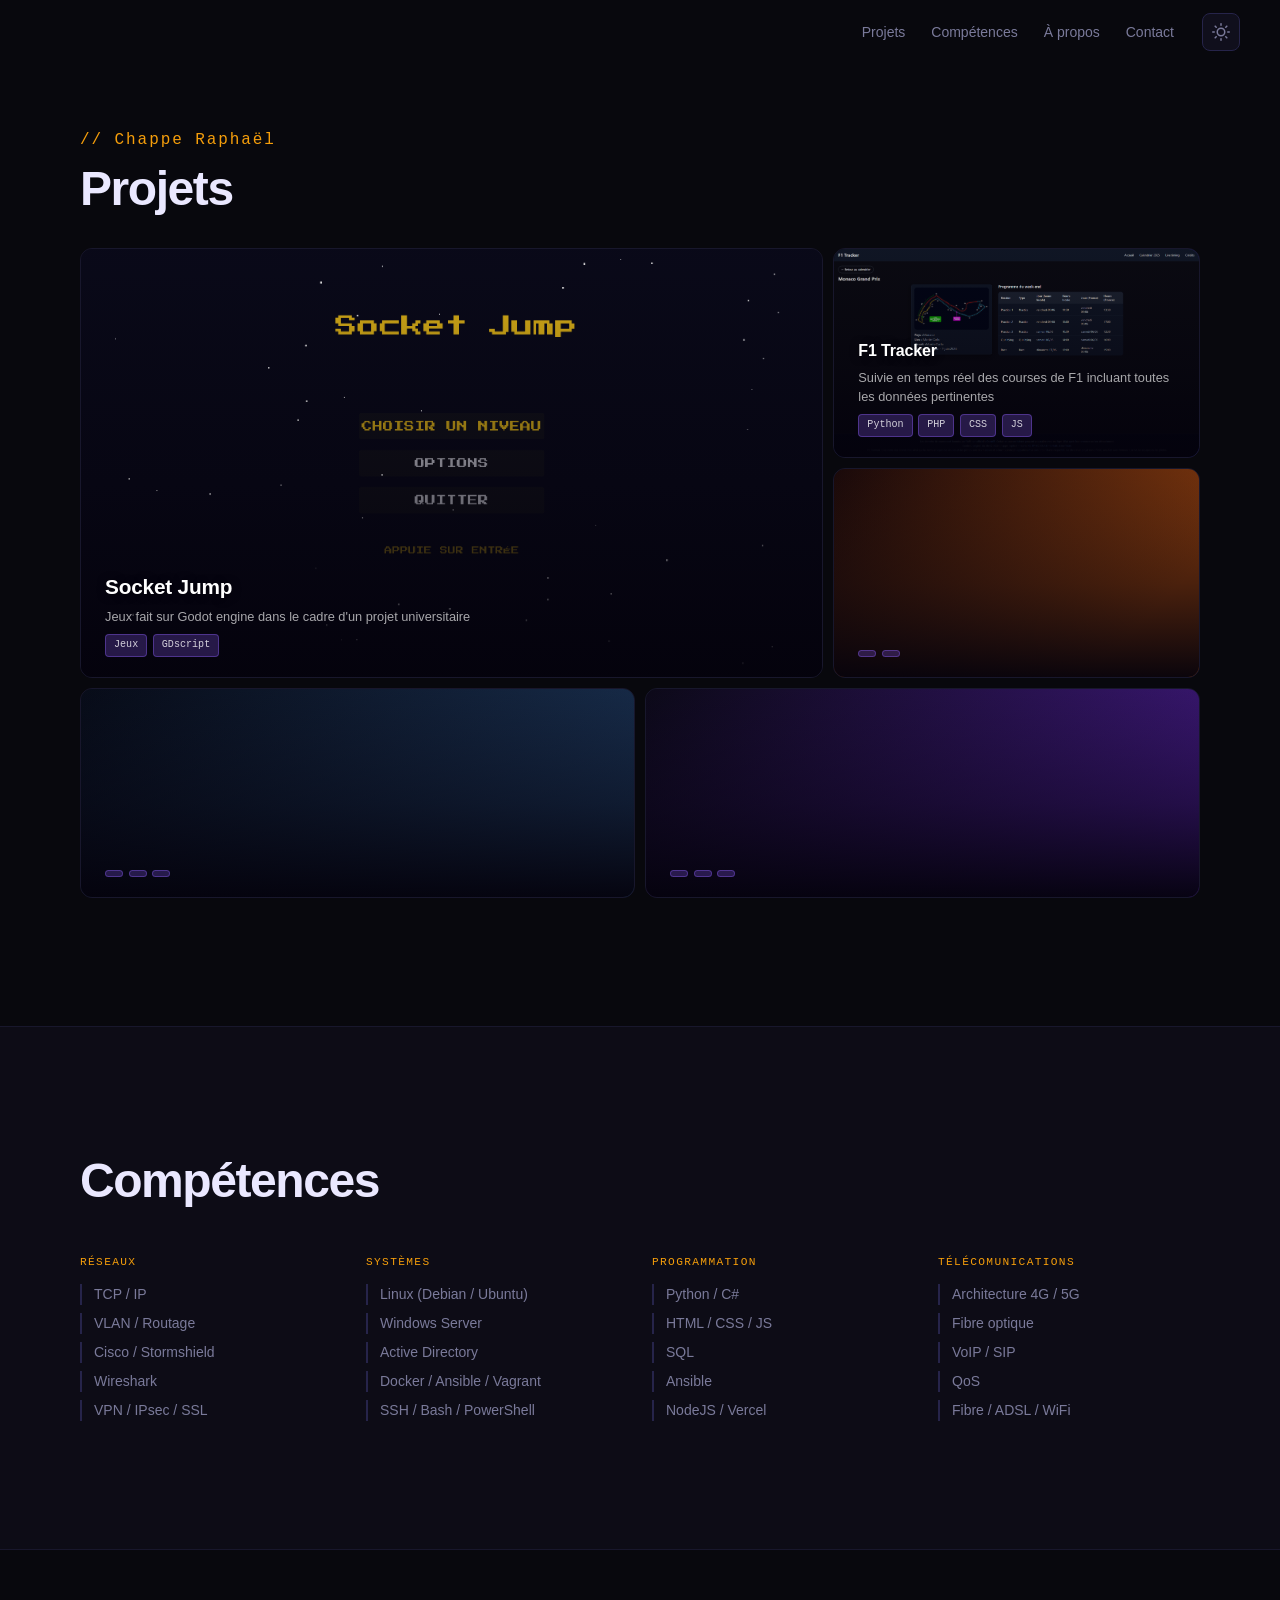
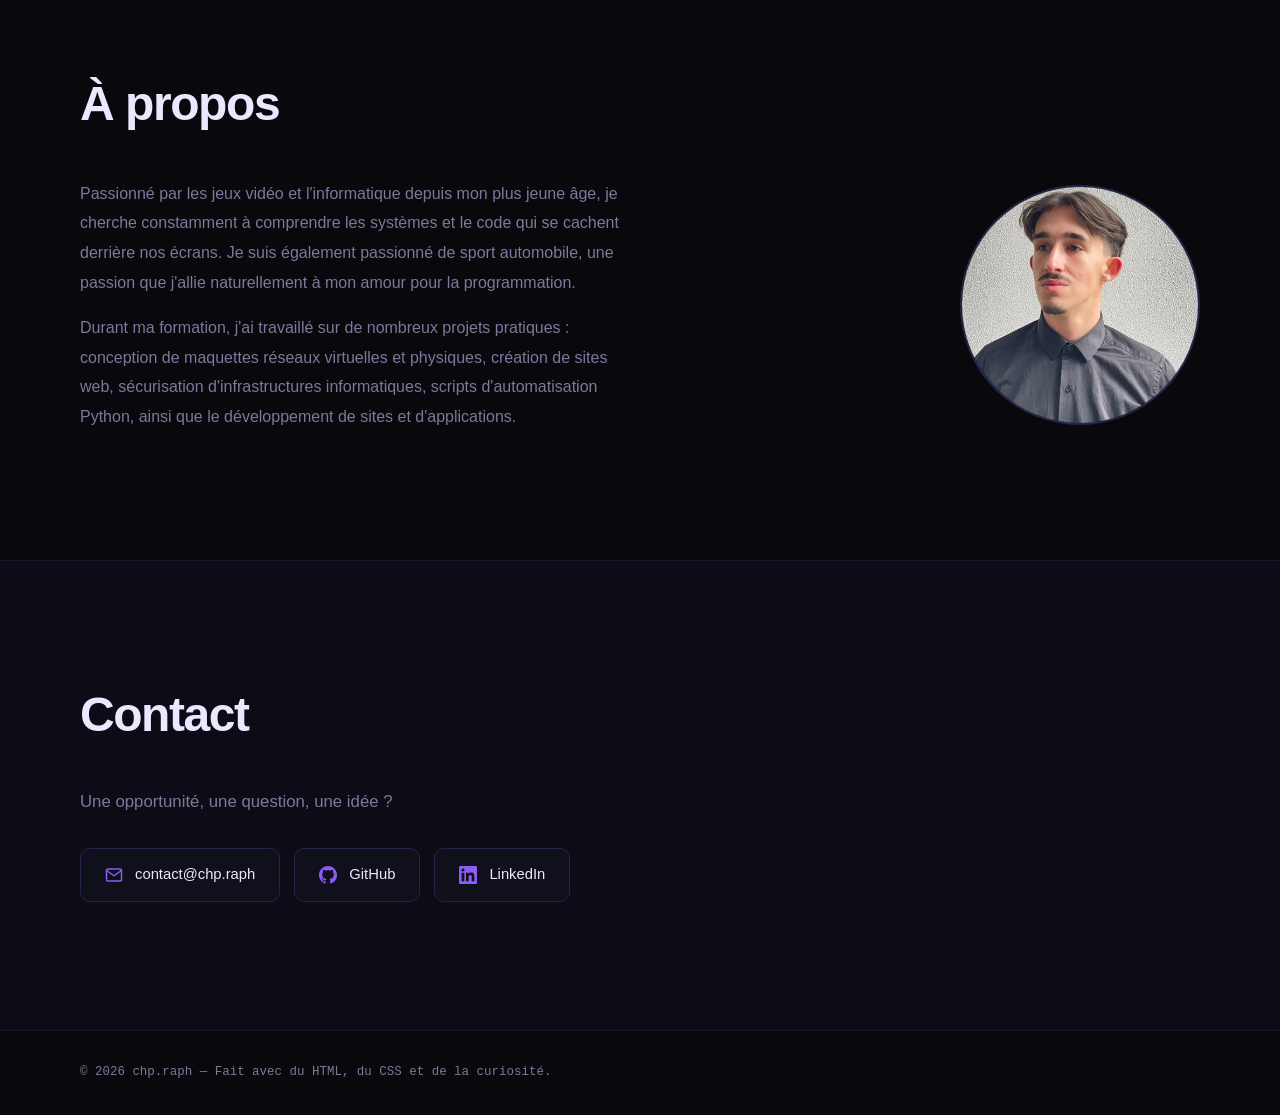
<file: index.html>
<!DOCTYPE html>
<html lang="fr">
<head>
  <meta charset="UTF-8">
  <meta name="viewport" content="width=device-width, initial-scale=1.0">
  <meta name="description" content="Portfolio de Raphaël Chappe. Découvrez mes projets, compétences et coordonnées.">
  <meta http-equiv="Content-Security-Policy" content="
    default-src 'none';
    style-src  'self' https://fonts.googleapis.com;
    font-src   https://fonts.gstatic.com;
    img-src    'self';
    base-uri   'none';
  ">

  <title>chp.raph</title>
  <link rel="icon" type="image/png" href="assets/img/logo.png">
  <!-- Polices -->
  <link rel="preconnect" href="https://fonts.googleapis.com">
  <link rel="preconnect" href="https://fonts.gstatic.com" crossorigin>
  <link href="https://fonts.googleapis.com/css2?family=Chakra+Petch:wght@600;700&family=DM+Sans:wght@300;400;500&family=JetBrains+Mono:wght@400;500&display=swap" rel="stylesheet">

  <link rel="stylesheet" href="assets/css/themes.css">
  <link rel="stylesheet" href="assets/css/style.css">
</head>

<body>

  <input type="checkbox" id="theme-toggle" class="theme-checkbox" aria-label="Basculer le thème clair / sombre">

  <!-- ==============================
       HEADER
       ============================== -->
  <header class="site-header">
    <nav class="nav" aria-label="Navigation principale">

      <ul class="nav-links" role="list">
        <li><a href="#projets">Projets</a></li>
        <li><a href="#competences">Compétences</a></li>
        <li><a href="#a-propos">À propos</a></li>
        <li><a href="#contact">Contact</a></li>
      </ul>

      <label
        for="theme-toggle"
        class="theme-toggle"
        aria-label="Basculer le thème clair / sombre"
      >
        <!-- Icône soleil — affiché en mode sombre -->
        <span class="theme-icon theme-icon--sun" aria-hidden="true">
          <svg xmlns="http://www.w3.org/2000/svg" width="18" height="18" viewBox="0 0 24 24" fill="none"
               stroke="currentColor" stroke-width="2" stroke-linecap="round" stroke-linejoin="round">
            <circle cx="12" cy="12" r="5"/>
            <line x1="12" y1="1" x2="12" y2="3"/>
            <line x1="12" y1="21" x2="12" y2="23"/>
            <line x1="4.22" y1="4.22" x2="5.64" y2="5.64"/>
            <line x1="18.36" y1="18.36" x2="19.78" y2="19.78"/>
            <line x1="1" y1="12" x2="3" y2="12"/>
            <line x1="21" y1="12" x2="23" y2="12"/>
            <line x1="4.22" y1="19.78" x2="5.64" y2="18.36"/>
            <line x1="18.36" y1="5.64" x2="19.78" y2="4.22"/>
          </svg>
        </span>
        <!-- Icône lune — affiché en mode clair -->
        <span class="theme-icon theme-icon--moon" aria-hidden="true">
          <svg xmlns="http://www.w3.org/2000/svg" width="18" height="18" viewBox="0 0 24 24" fill="none"
               stroke="currentColor" stroke-width="2" stroke-linecap="round" stroke-linejoin="round">
            <path d="M21 12.79A9 9 0 1 1 11.21 3 7 7 0 0 0 21 12.79z"/>
          </svg>
        </span>
      </label>

    </nav>
  </header>

  <main>

    <!-- ==============================
         PROJETS — première section
         ============================== -->
    <section id="projets" class="section section--projects" aria-labelledby="projets-title">
      <div class="container">
        <header class="projects-intro reveal">
          <div class="projects-intro-left">
            <span class="section-label">// Chappe Raphaël</span>
            <h1 id="projets-title" class="section-title">Projets</h1>
          </div>
        </header>

        <div class="projects-grid" id="projectsGrid" aria-label="Liste des projets">

          <a class="project-card" href="games/socket-jump.html" target="_blank" rel="noopener noreferrer" aria-label="Jouer à Socket Jump (ouvre dans un nouvel onglet)">
            <figure class="project-card-image">
              <img src="assets/img/Socket_Jump.png" alt="Socket Jump" loading="lazy" width="400" height="225"> 
            </figure>
            <div class="project-card-body">
              <h3 class="project-card-title">Socket Jump</h3>
              <p class="project-card-description">Jeux fait sur Godot engine dans le cadre d'un projet universitaire</p>
              <ul class="project-tags" role="list">
                <li class="tag">Jeux</li>
                <li class="tag">GDscript</li>
              </ul>
            </div>
          </a>

          <a class="project-card" href="https://f1tracker.chpraph.fr" target="_blank" rel="noopener noreferrer" aria-label="Voir F1 Tracker (ouvre dans un nouvel onglet)">
            <figure class="project-card-image">
              <img src="assets/img/F1_Tracker.png" alt="F1 Tracker" loading="lazy" width="400" height="225">
            </figure>
            <div class="project-card-body">
              <h3 class="project-card-title">F1 Tracker</h3>
              <p class="project-card-description">Suivie en temps réel des courses de F1 incluant toutes les données pertinentes</p>
              <ul class="project-tags" role="list">
                <li class="tag">Python</li>
                <li class="tag">PHP</li>
                <li class="tag">CSS</li>
                <li class="tag">JS</li>
              </ul>
            </div>
          </a>

          <article class="project-card">
            <figure class="project-card-image"></figure>
            <div class="project-card-body">
              <h3 class="project-card-title"></h3>
              <p class="project-card-description"></p>
              <ul class="project-tags" role="list">
                <li class="tag"></li>
                <li class="tag"></li>
              </ul>
            </div>
          </article>

          <article class="project-card">
            <figure class="project-card-image"></figure>
            <div class="project-card-body">
              <h3 class="project-card-title"></h3>
              <p class="project-card-description"></p>
              <ul class="project-tags" role="list">
                <li class="tag"></li>
                <li class="tag"></li>
                <li class="tag"></li>
              </ul>
            </div>
          </article>

          <article class="project-card">
            <figure class="project-card-image"></figure>
            <div class="project-card-body">
              <h3 class="project-card-title"></h3>
              <p class="project-card-description"></p>
              <ul class="project-tags" role="list">
                <li class="tag"></li>
                <li class="tag"></li>
                <li class="tag"></li>
              </ul>
            </div>
          </article>

        </div>
      </div>
    </section>

    <!-- ==============================
         COMPÉTENCES
         ============================== -->
    <section id="competences" class="section section--skills" aria-labelledby="competences-title">
      <div class="container">
        <header class="section-header reveal">
 
          <h2 id="competences-title" class="section-title">Compétences</h2>
        </header>

        <div class="skills-grid">
          <article class="skill-category reveal">
            <h3 class="skill-category-title">Réseaux</h3>
            <ul class="skill-list" role="list">
              <li>TCP / IP</li>
              <li>VLAN / Routage</li>
              <li>Cisco / Stormshield</li>
              <li>Wireshark</li>
              <li>VPN / IPsec / SSL</li>

            </ul>
          </article>

          <article class="skill-category reveal">
            <h3 class="skill-category-title">Systèmes</h3>
            <ul class="skill-list" role="list">
              <li>Linux (Debian / Ubuntu)</li>
              <li>Windows Server</li>
              <li>Active Directory</li>
              <li>Docker / Ansible / Vagrant</li>
              <li>SSH / Bash / PowerShell</li>
            </ul>
          </article>

          <article class="skill-category reveal">
            <h3 class="skill-category-title">Programmation</h3>
            <ul class="skill-list" role="list">
              <li>Python / C# </li>
              <li>HTML / CSS / JS</li>
              <li>SQL</li>
              <li>Ansible</li>
              <li>NodeJS / Vercel</li>
            </ul>
          </article>

          <article class="skill-category reveal">
            <h3 class="skill-category-title">Télécomunications</h3>
            <ul class="skill-list" role="list">
              <li>Architecture 4G / 5G</li>
              <li>Fibre optique</li>
              <li>VoIP / SIP</li>
              <li>QoS</li>
              <li>Fibre / ADSL / WiFi</li>
            </ul>
          </article>
        </div>
      </div>
    </section>

    <!-- ==============================
         À PROPOS
         ============================== -->
    <section id="a-propos" class="section section--about" aria-labelledby="about-title">
      <div class="container">
        <header class="section-header reveal">

          <h2 id="about-title" class="section-title">À propos</h2>
        </header>

        <div class="about-layout">
          <div class="about-text reveal">
            <p>
              Passionné par les jeux vidéo et l'informatique depuis mon plus jeune âge,
              je cherche constamment à comprendre les systèmes et le code qui se cachent derrière nos écrans.
              Je suis également passionné de sport automobile, une passion que j'allie naturellement à mon amour pour la programmation.
            </p>
            <p>
              Durant ma formation, j'ai travaillé sur de nombreux projets pratiques :
              conception de maquettes réseaux virtuelles et physiques, création de sites web,
              sécurisation d'infrastructures informatiques, scripts d'automatisation Python,
              ainsi que le développement de sites et d'applications.
            </p>
          </div>

          <figure class="about-avatar reveal">
            <img
              src="assets/img/Photo_CV.png"
              alt="Photo de profil de Raph"
              width="240"
              height="240"
              loading="lazy"
            >
          </figure>
        </div>
      </div>
    </section>

    <!-- ==============================
         CONTACT
         ============================== -->
    <section id="contact" class="section section--contact" aria-labelledby="contact-title">
      <div class="container">
        <header class="section-header reveal">

          <h2 id="contact-title" class="section-title">Contact</h2>
        </header>

        <p class="contact-intro reveal">Une opportunité, une question, une idée ?</p>

        <div class="contact-links reveal">
          <a href="mailto:contact&#64;chp&#46;raph" class="contact-link" aria-label="Envoyer un e-mail à contact arobase chp.raph">
            <span class="contact-link-icon" aria-hidden="true">
              <svg xmlns="http://www.w3.org/2000/svg" width="18" height="18" viewBox="0 0 24 24" fill="none"
                   stroke="currentColor" stroke-width="2" stroke-linecap="round" stroke-linejoin="round">
                <path d="M4 4h16c1.1 0 2 .9 2 2v12c0 1.1-.9 2-2 2H4c-1.1 0-2-.9-2-2V6c0-1.1.9-2 2-2z"/>
                <polyline points="22,6 12,13 2,6"/>
              </svg>
            </span>
            contact&#64;chp&#46;raph
          </a>

          <a
            href="https://github.com/Raphflx"
            class="contact-link"
            target="_blank"
            rel="noopener noreferrer"
            aria-label="Profil GitHub (ouvre dans un nouvel onglet)"
          >
            <span class="contact-link-icon" aria-hidden="true">
              <svg xmlns="http://www.w3.org/2000/svg" width="18" height="18" viewBox="0 0 24 24" fill="currentColor">
                <path d="M12 0C5.37 0 0 5.37 0 12c0 5.31 3.435 9.795 8.205 11.385.6.105.825-.255.825-.57
                  0-.285-.015-1.23-.015-2.235-3.015.555-3.795-.735-4.035-1.41-.135-.345-.72-1.41-1.23-1.695
                  -.42-.225-1.02-.78-.015-.795.945-.015 1.62.87 1.845 1.23 1.08 1.815 2.805 1.305 3.495.99
                  .105-.78.42-1.305.765-1.605-2.67-.3-5.46-1.335-5.46-5.925 0-1.305.465-2.385 1.23-3.225
                  -.12-.3-.54-1.53.12-3.18 0 0 1.005-.315 3.3 1.23.96-.27 1.98-.405 3-.405s2.04.135 3 .405
                  c2.295-1.56 3.3-1.23 3.3-1.23.66 1.65.24 2.88.12 3.18.765.84 1.23 1.905 1.23 3.225
                  0 4.605-2.805 5.625-5.475 5.925.435.375.81 1.095.81 2.22 0 1.605-.015 2.895-.015 3.3
                  0 .315.225.69.825.57A12.02 12.02 0 0 0 24 12c0-6.63-5.37-12-12-12z"/>
              </svg>
            </span>
            GitHub
          </a>

          <a
            href="https://linkedin.com/in/raphaël-chappe"
            class="contact-link"
            target="_blank"
            rel="noopener noreferrer"
            aria-label="Profil LinkedIn (ouvre dans un nouvel onglet)"
          >
            <span class="contact-link-icon" aria-hidden="true">
              <svg xmlns="http://www.w3.org/2000/svg" width="18" height="18" viewBox="0 0 24 24" fill="currentColor">
                <path d="M20.447 20.452h-3.554v-5.569c0-1.328-.027-3.037-1.852-3.037-1.853 0-2.136 1.445-2.136
                  2.939v5.667H9.351V9h3.414v1.561h.046c.477-.9 1.637-1.85 3.37-1.85 3.601 0 4.267 2.37
                  4.267 5.455v6.286zM5.337 7.433a2.062 2.062 0 0 1-2.063-2.065 2.064 2.064 0 1 1 2.063
                  2.065zm1.782 13.019H3.555V9h3.564v11.452zM22.225 0H1.771C.792 0 0 .774 0 1.729v20.542
                  C0 23.227.792 24 1.771 24h20.451C23.2 24 24 23.227 24 22.271V1.729C24 .774 23.2 0
                  22.222 0h.003z"/>
              </svg>
            </span>
            LinkedIn
          </a>
        </div>
      </div>
    </section>

  </main>

  <!-- ==============================
       FOOTER
       ============================== -->
  <footer class="site-footer">
    <div class="container">
      <p>© 2026 chp.raph — Fait avec du HTML, du CSS et de la curiosité.</p>
    </div>
  </footer>


</body>
</html>
</file>
<file: assets/css/themes.css>
/* themes.css — Variables CSS pour les deux thèmes */

:root {
  /* Thème sombre — défaut */
  --bg:              #08080D;
  --bg-secondary:    #0D0C16;
  --surface:         #100F1C;
  --surface-raised:  #17162A;
  --text:            #EAE8FF;
  --text-muted:      #7A7A9A;
  --accent:          #8B5CF6;
  --accent-hover:    #A07AF9;
  --accent-rgb:      139, 92, 246;
  --accent-secondary:#F59E0B;
  --amber:           #F59E0B;
  --amber-muted:     rgba(245, 158, 11, 0.1);
  --border:          #18172C;
  --border-strong:   #26244A;
  --shadow:          rgba(0, 0, 0, 0.45);
  --shadow-strong:   rgba(0, 0, 0, 0.7);
  --header-scrolled-bg: rgba(8, 8, 13, 0.82);
}

html:has(#theme-toggle:checked) {
  /* Thème clair */
  --bg:              #F5F3FF;
  --bg-secondary:    #EDE9FF;
  --surface:         #FFFFFF;
  --surface-raised:  #FAF8FF;
  --text:            #1A0A2E;
  --text-muted:      #6B5E8A;
  --accent:          #7C3AED;
  --accent-hover:    #6D28D9;
  --accent-rgb:      124, 58, 237;
  --accent-secondary:#D97706;
  --amber:           #D97706;
  --amber-muted:     rgba(217, 119, 6, 0.12);
  --border:          #E2D9FF;
  --border-strong:   #C9B8F0;
  --shadow:          rgba(26, 10, 46, 0.08);
  --shadow-strong:   rgba(26, 10, 46, 0.18);
  --header-scrolled-bg: rgba(245, 243, 255, 0.85);
}
</file>
<file: assets/css/style.css>
/* style.css — Mise en page et composants */

/* =========================================
   RESET & BASE
   ========================================= */
*, *::before, *::after {
  box-sizing: border-box;
  margin: 0;
  padding: 0;
}

html {
  scroll-behavior: smooth;
  font-size: 16px;
}

body {
  font-family: 'DM Sans', sans-serif;
  font-weight: 400;
  background-color: var(--bg);
  color: var(--text);
  line-height: 1.6;
  overflow-x: hidden;
  transition: background-color 0.3s, color 0.3s;
}

img {
  max-width: 100%;
  height: auto;
  display: block;
}

a {
  color: inherit;
  text-decoration: none;
}

ul { list-style: none; }

h1, h2, h3, h4 {
  font-family: 'Chakra Petch', sans-serif;
  font-weight: 700;
  line-height: 1.1;
}

:focus-visible {
  outline: 2px solid var(--amber);
  outline-offset: 3px;
  border-radius: 3px;
}

/* =========================================
   CONTAINER
   ========================================= */
.container {
  width: 100%;
  max-width: 1200px;
  margin: 0 auto;
  padding: 0 1.5rem;
}

@media (min-width: 768px) {
  .container { padding: 0 2.5rem; }
}

/* =========================================
   HEADER & NAV
   ========================================= */
.site-header {
  position: fixed;
  inset: 0 0 auto 0;
  z-index: 100;
  height: 64px;
  display: flex;
  align-items: center;
  padding: 0 1.5rem;
  background-color: transparent;
  border-bottom: 1px solid transparent;
  transition: border-color 0.3s, box-shadow 0.3s, background-color 0.3s, backdrop-filter 0.3s;
}

@media (min-width: 768px) {
  .site-header { padding: 0 2.5rem; }
}

@supports (animation-timeline: scroll()) {
  @keyframes header-scrolled {
    from {
      background-color: transparent;
      border-color: transparent;
      backdrop-filter: none;
      -webkit-backdrop-filter: none;
      box-shadow: none;
    }
    to {
      background-color: var(--header-scrolled-bg);
      border-color: var(--border);
      backdrop-filter: blur(16px);
      -webkit-backdrop-filter: blur(16px);
      box-shadow: 0 1px 24px var(--shadow);
    }
  }

  .site-header {
    animation: header-scrolled linear both;
    animation-timeline: scroll(root);
    animation-range: 0px 11px;
  }
}

.nav {
  width: 100%;
  display: flex;
  align-items: center;
  gap: 1rem;
}

.nav-logo {
  font-family: 'JetBrains Mono', monospace;
  font-size: 0.95rem;
  font-weight: 500;
  letter-spacing: -0.02em;
  transition: opacity 0.2s;
}

.nav-logo:hover { opacity: 0.65; }

.logo-bracket { color: var(--amber); }

.nav-links {
  display: none;
  gap: 0.125rem;
  margin-left: auto;
}

@media (min-width: 768px) {
  .nav-links { display: flex; }
}

.nav-links a {
  padding: 0.375rem 0.75rem;
  font-size: 0.875rem;
  font-weight: 500;
  color: var(--text-muted);
  border-radius: 6px;
  transition: color 0.2s, background-color 0.2s;
}

.nav-links a:hover {
  color: var(--text);
  background-color: var(--bg-secondary);
}

.theme-checkbox {
  position: absolute;
  width: 1px;
  height: 1px;
  margin: -1px;
  padding: 0;
  overflow: hidden;
  clip: rect(0, 0, 0, 0);
  white-space: nowrap;
  border: 0;
}

.theme-toggle {
  margin-left: auto;
  display: flex;
  align-items: center;
  justify-content: center;
  width: 38px;
  height: 38px;
  border: 1px solid var(--border-strong);
  border-radius: 8px;
  background: var(--surface);
  color: var(--text-muted);
  cursor: pointer;
  flex-shrink: 0;
  transition: border-color 0.2s, color 0.2s, background-color 0.2s;
}

@media (min-width: 768px) {
  .theme-toggle { margin-left: 0; }
}

.theme-toggle:hover {
  border-color: var(--amber);
  color: var(--amber);
  background-color: var(--amber-muted);
}

.theme-icon {
  display: none;
  align-items: center;
  justify-content: center;
  width: 18px;
  height: 18px;
}

/* Thème sombre (défaut) : affiche l'icône soleil */
.theme-icon--sun { display: flex; }

/* Thème clair (checkbox coché) : affiche l'icône lune */
html:has(#theme-toggle:checked) .theme-icon--sun  { display: none; }
html:has(#theme-toggle:checked) .theme-icon--moon { display: flex; }

/* =========================================
   INTRO PROJETS
   ========================================= */
.projects-intro {
  display: flex;
  align-items: flex-end;
  justify-content: space-between;
  gap: 1.5rem;
  margin-bottom: 2rem;
  flex-wrap: wrap;
}

.projects-intro-left { flex: 1; }


@keyframes pulse-dot {
  0%, 100% { opacity: 1; transform: scale(1); box-shadow: 0 0 0 0 rgba(245, 158, 11, 0.4); }
  50%       { opacity: 0.7; transform: scale(0.8); box-shadow: 0 0 0 6px rgba(245, 158, 11, 0); }
}

/* =========================================
   BOUTONS
   ========================================= */
.btn {
  display: inline-flex;
  align-items: center;
  gap: 0.5rem;
  padding: 0.7rem 1.5rem;
  font-family: 'Chakra Petch', sans-serif;
  font-size: 0.875rem;
  font-weight: 600;
  border-radius: 8px;
  border: 1.5px solid transparent;
  cursor: pointer;
  transition: all 0.2s ease;
  white-space: nowrap;
  line-height: 1;
}

.btn--primary {
  background: var(--accent);
  color: #fff;
  border-color: var(--accent);
}

.btn--primary:hover {
  background: var(--accent-hover);
  border-color: var(--accent-hover);
  transform: translateY(-2px);
  box-shadow: 0 6px 24px rgba(var(--accent-rgb), 0.4);
}

.btn--ghost {
  background: transparent;
  color: var(--text);
  border-color: var(--border-strong);
}

.btn--ghost:hover {
  border-color: var(--amber);
  color: var(--amber);
  transform: translateY(-2px);
}

/* =========================================
   SECTIONS
   ========================================= */
.section {
  padding: 5rem 0;
}

@media (min-width: 768px) {
  .section { padding: 8rem 0; }
}

/* Première section — compense la navbar fixe */
.section--projects {
  padding-top: calc(64px + 2.5rem);
}

@media (min-width: 768px) {
  .section--projects { padding-top: calc(64px + 4rem); }
}

.section-header {
  margin-bottom: 3rem;
}

.section-label {
  display: block;
  font-family: 'JetBrains Mono', monospace;
  font-size: 1rem; 
  letter-spacing: 0.12em;
  color: var(--amber);
  margin-bottom: 0.6rem;
}

.section-title {
  font-size: clamp(1.875rem, 4vw, 3rem);
  letter-spacing: -0.03em;
}

/* =========================================
   PROJETS — BENTO GRID
   ========================================= */
.projects-grid {
  display: grid;
  grid-template-columns: repeat(6, 1fr);
  grid-auto-rows: 210px;
  gap: 10px;
}

/* Carte 1 — vedette */
.project-card:nth-child(1) {
  grid-column: span 4;
  grid-row: span 2;
}

/* Cartes 2 et 3 — colonne droite */
.project-card:nth-child(2),
.project-card:nth-child(3) {
  grid-column: span 2;
}

/* Cartes 4 et 5 — rangée large */
.project-card:nth-child(4),
.project-card:nth-child(5) {
  grid-column: span 3;
}

/* Cartes 6+ — standard */
.project-card:nth-child(n+6) {
  grid-column: span 2;
}

@media (max-width: 767px) {
  .projects-grid {
    grid-template-columns: 1fr;
    /* Le contenu des cartes est en position absolute : une hauteur
       explicite est nécessaire, sinon les cartes s'écrasent à 0 px. */
    grid-auto-rows: 220px;
  }

  .project-card:nth-child(n) {
    grid-column: span 1 !important;
    grid-row: span 1 !important;
  }
}

@media (min-width: 480px) and (max-width: 767px) {
  .projects-grid {
    grid-template-columns: repeat(2, 1fr);
    grid-auto-rows: 180px;
  }

  .project-card:nth-child(1) {
    grid-column: span 2 !important;
    grid-row: span 1 !important;
  }
}

/* --- Cartes projet (style overlay) --- */
.project-card {
  position: relative;
  overflow: hidden;
  border-radius: 12px;
  border: 1px solid var(--border);
  background: var(--surface);
  cursor: pointer;
  transition: transform 0.3s ease, border-color 0.3s ease, box-shadow 0.3s ease;
}

.project-card:hover {
  transform: scale(1.015);
  border-color: var(--accent);
  box-shadow: 0 0 0 1px var(--accent), 0 16px 48px var(--shadow-strong);
  z-index: 2;
}

/* Fond dégradé par défaut (quand pas d'image) */
.project-card:nth-child(1) { --card-grad: linear-gradient(135deg, #1a0533 0%, #5b21b6 100%); }
.project-card:nth-child(2) { --card-grad: linear-gradient(135deg, #0a0a14 0%, #3730a3 100%); }
.project-card:nth-child(3) { --card-grad: linear-gradient(135deg, #1c0a0a 0%, #92400e 80%); }
.project-card:nth-child(4) { --card-grad: linear-gradient(135deg, #080d1a 0%, #1e3a5f 100%); }
.project-card:nth-child(5) { --card-grad: linear-gradient(135deg, #0d0a1a 0%, #4c1d95 100%); }
.project-card:nth-child(n+6) { --card-grad: linear-gradient(135deg, #0a0e1a 0%, #312e81 100%); }

/* Image plein format */
.project-card-image {
  position: absolute;
  inset: 0;
  margin: 0;
  background: var(--card-grad);
}

.project-card-image img {
  width: 100%;
  height: 100%;
  object-fit: cover;
  transition: transform 0.5s ease, opacity 0.3s;
}

.project-card:hover .project-card-image img {
  transform: scale(1.06);
}

/* Overlay dégradé pour la lisibilité du texte */
.project-card::after {
  content: '';
  position: absolute;
  inset: 0;
  background: linear-gradient(
    to top,
    rgba(4, 2, 12, 0.95) 0%,
    rgba(4, 2, 12, 0.5)  45%,
    rgba(4, 2, 12, 0.1)  100%
  );
  pointer-events: none;
  transition: opacity 0.3s;
}

html:has(#theme-toggle:checked) .project-card::after {
  background: linear-gradient(
    to top,
    rgba(10, 4, 24, 0.9) 0%,
    rgba(10, 4, 24, 0.4)  45%,
    rgba(10, 4, 24, 0.05) 100%
  );
}

/* Corps de carte — positionné en bas */
.project-card-body {
  position: absolute;
  bottom: 0;
  left: 0;
  right: 0;
  z-index: 1;
  padding: 1.25rem 1.5rem;
  display: flex;
  flex-direction: column;
  gap: 0.5rem;
}

.project-card-title {
  font-size: 1rem;
  color: #fff;
  letter-spacing: -0.01em;
  text-shadow: 0 1px 8px rgba(0,0,0,0.6);
}

.project-card:nth-child(1) .project-card-title {
  font-size: 1.3rem;
}

.project-card-description {
  font-size: 0.8rem;
  color: rgba(255, 255, 255, 0.65);
  line-height: 1.5;
}

.project-tags {
  display: flex;
  flex-wrap: wrap;
  gap: 0.35rem;
}

.tag {
  font-family: 'JetBrains Mono', monospace;
  font-size: 0.63rem;
  padding: 0.15rem 0.5rem;
  background: rgba(139, 92, 246, 0.25);
  color: rgba(255,255,255,0.8);
  border: 1px solid rgba(139, 92, 246, 0.4);
  border-radius: 4px;
  backdrop-filter: blur(4px);
}

.project-card-link {
  display: inline-flex;
  align-items: center;
  gap: 0.3rem;
  font-family: 'Chakra Petch', sans-serif;
  font-size: 0.78rem;
  font-weight: 600;
  color: var(--amber);
  opacity: 0;
  transform: translateY(4px);
  transition: opacity 0.2s, transform 0.2s, gap 0.2s;
}

.project-card:hover .project-card-link {
  opacity: 1;
  transform: translateY(0);
}

.project-card-link:hover { gap: 0.55rem; }

/* Placeholder (pas encore de projets) */
.projects-empty {
  grid-column: 1 / -1;
  padding: 3.5rem 2rem;
  border: 1px dashed var(--border-strong);
  border-radius: 12px;
  text-align: center;
  font-family: 'JetBrains Mono', monospace;
  font-size: 0.82rem;
  color: var(--text-muted);
}

/* =========================================
   COMPÉTENCES
   ========================================= */
.section--skills {
  background: var(--bg-secondary);
  border-top: 1px solid var(--border);
  border-bottom: 1px solid var(--border);
}

.skills-grid {
  display: grid;
  grid-template-columns: 1fr 1fr;
  gap: 2.5rem 1.5rem;
}

@media (min-width: 768px) {
  .skills-grid { grid-template-columns: repeat(4, 1fr); }
}

.skill-category-title {
  font-family: 'JetBrains Mono', monospace;
  font-size: 0.7rem;
  font-weight: 500;
  letter-spacing: 0.12em;
  text-transform: uppercase;
  color: var(--amber);
  margin-bottom: 1rem;
}

.skill-list {
  display: flex;
  flex-direction: column;
  gap: 0.5rem;
}

.skill-list li {
  font-size: 0.875rem;
  color: var(--text-muted);
  padding-left: 0.75rem;
  border-left: 2px solid var(--border-strong);
  line-height: 1.5;
  transition: color 0.2s, border-color 0.2s;
}

.skill-list li:hover {
  color: var(--text);
  border-color: var(--accent);
}

/* =========================================
   À PROPOS
   ========================================= */
.about-layout {
  display: flex;
  flex-direction: column-reverse;
  gap: 3rem;
  align-items: flex-start;
}

@media (min-width: 768px) {
  .about-layout {
    flex-direction: row;
    align-items: center;
    gap: 5rem;
  }
}

.about-text { flex: 1; }

.about-text p {
  color: var(--text-muted);
  line-height: 1.85;
  max-width: 560px;
}

.about-text p + p { margin-top: 1rem; }

.about-avatar { margin: 0; }

.about-avatar img {
  width: 180px;
  height: 180px;
  border-radius: 50%;
  object-fit: cover;
  border: 2px solid var(--border-strong);
  transition: border-color 0.3s, box-shadow 0.3s;
}

@media (min-width: 768px) {
  .about-avatar img { width: 240px; height: 240px; }
}

.about-avatar img:hover {
  border-color: var(--accent);
  box-shadow: 0 0 0 4px rgba(var(--accent-rgb), 0.15);
}

/* =========================================
   CONTACT
   ========================================= */
.section--contact {
  background: var(--bg-secondary);
  border-top: 1px solid var(--border);
}

.contact-intro {
  font-size: 1.05rem;
  color: var(--text-muted);
  margin-bottom: 2rem;
}

.contact-links {
  display: flex;
  flex-direction: column;
  gap: 0.875rem;
}

@media (min-width: 480px) {
  .contact-links {
    flex-direction: row;
    flex-wrap: wrap;
  }
}

.contact-link {
  display: inline-flex;
  align-items: center;
  gap: 0.75rem;
  padding: 0.875rem 1.5rem;
  background: var(--surface);
  border: 1px solid var(--border-strong);
  border-radius: 10px;
  font-weight: 500;
  font-size: 0.925rem;
  transition: border-color 0.2s, transform 0.2s, box-shadow 0.2s, background-color 0.2s;
}

.contact-link:hover {
  border-color: var(--accent);
  background: var(--surface-raised);
  transform: translateY(-2px);
  box-shadow: 0 6px 24px var(--shadow);
}

.contact-link-icon {
  color: var(--accent);
  display: flex;
  align-items: center;
  flex-shrink: 0;
}

/* =========================================
   FOOTER
   ========================================= */
.site-footer {
  padding: 2rem 0;
  border-top: 1px solid var(--border);
}

.site-footer p {
  font-family: 'JetBrains Mono', monospace;
  font-size: 0.78rem;
  color: var(--text-muted);
}

/* =========================================
   SCROLL REVEAL
   ========================================= */
@keyframes reveal-up {
  from { opacity: 0; transform: translateY(18px); }
  to   { opacity: 1; transform: translateY(0); }
}

@media (prefers-reduced-motion: no-preference) {
  @supports (animation-timeline: view()) {
    .reveal {
      animation: reveal-up linear both;
      animation-timeline: view();
      animation-range: entry 0% entry 25%;
    }
  }
}

/* =========================================
   RÉDUCTION DU MOUVEMENT
   ========================================= */
@media (prefers-reduced-motion: reduce) {
  *, *::before, *::after {
    animation-duration: 0.01ms !important;
    transition-duration: 0.01ms !important;
    scroll-behavior: auto !important;
  }
  .reveal { opacity: 1; transform: none; }
}
</file>
